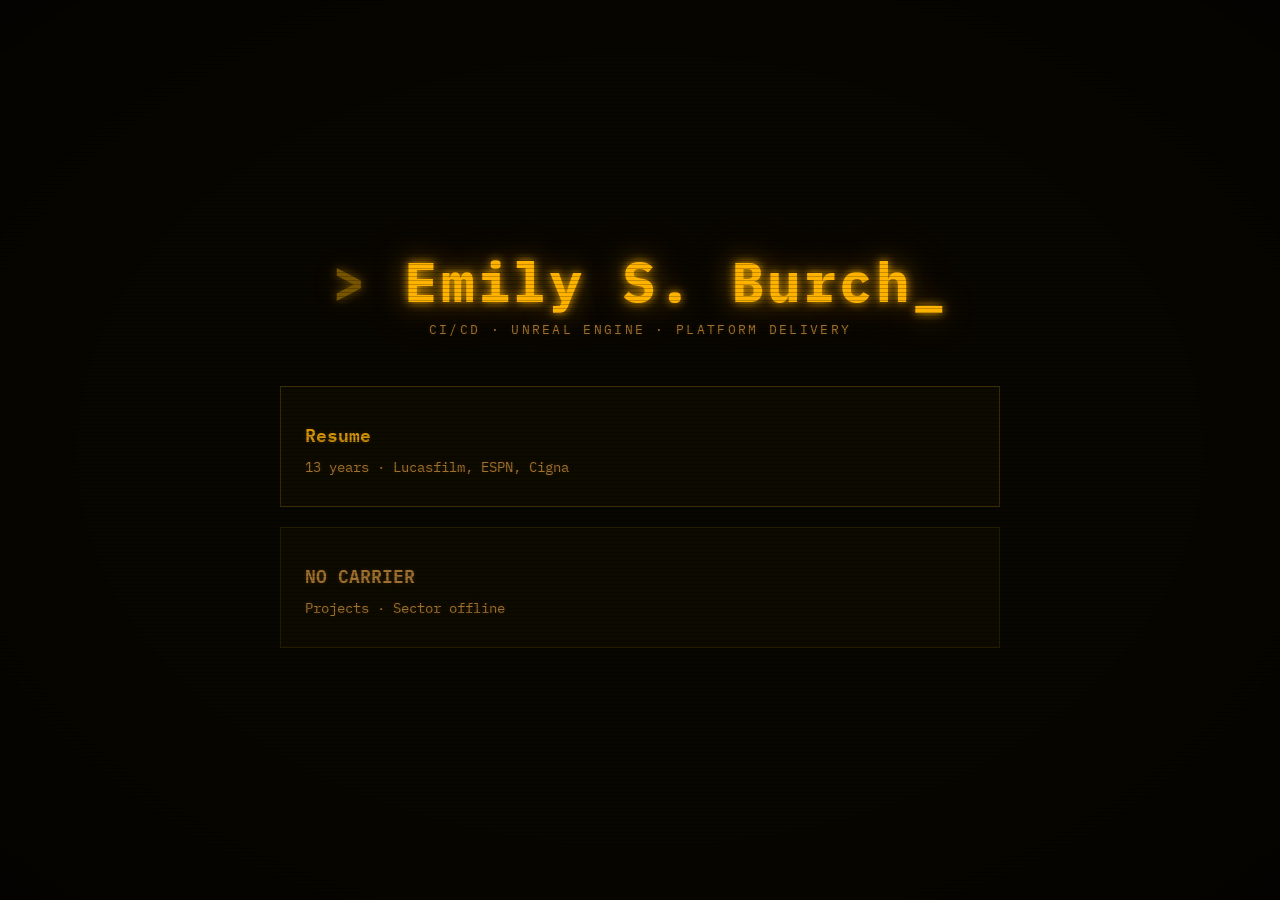
<file: index.html>
<!DOCTYPE html>
<html lang="en">
<head>
  <meta charset="UTF-8" />
  <meta name="viewport" content="width=device-width, initial-scale=1.0" />
  <meta name="format-detection" content="telephone=no" />
  <title>Emily S. Burch – Software Engineer</title>
  <meta name="description" content="Portfolio of Emily S. Burch — senior software engineer specializing in CI/CD, game engine build systems, and platform delivery." />
  <link rel="icon" href="data:image/svg+xml,%3Csvg xmlns='http://www.w3.org/2000/svg' viewBox='0 0 32 32'%3E%3Crect width='32' height='32' rx='0' fill='%23080600'/%3E%3Ctext x='16' y='23' text-anchor='middle' font-family='monospace' font-size='19' font-weight='700' fill='%23ffb300'%3EE%3C/text%3E%3C/svg%3E" />
  <meta name="theme-color" content="#080600" />
  <link rel="preconnect" href="https://fonts.googleapis.com" />
  <link rel="preconnect" href="https://fonts.gstatic.com" crossorigin />
  <link rel="stylesheet" href="https://fonts.googleapis.com/css2?family=IBM+Plex+Mono:wght@400;600;700&display=swap" />
  <link rel="stylesheet" href="style.css" />
</head>
<body>
  <a class="skip-link" href="#main-content">Skip to content</a>
  <main class="flicker" id="main-content" tabindex="-1">
    <header>
      <h1 aria-label="Emily S. Burch">Emily<span class="name-suffix"> S. Burch</span></h1>
      <p class="tagline">CI/CD &middot; Unreal Engine &middot; Platform Delivery</p>
    </header>

    <nav class="cards" aria-label="Site sections">
      <a class="card" href="resume.html">
        <h2>Resume</h2>
        <p>13 years &middot; Lucasfilm, ESPN, Cigna</p>
      </a>

      <a class="card card--offline" href="" aria-describedby="projects-status">
        <h2>NO CARRIER</h2>
        <p>Projects &middot; Sector offline</p>
      </a>
      <span id="projects-status" hidden>Projects page is a placeholder — content pending</span>
    </nav>
  </main>
</body>
</html>
</file>
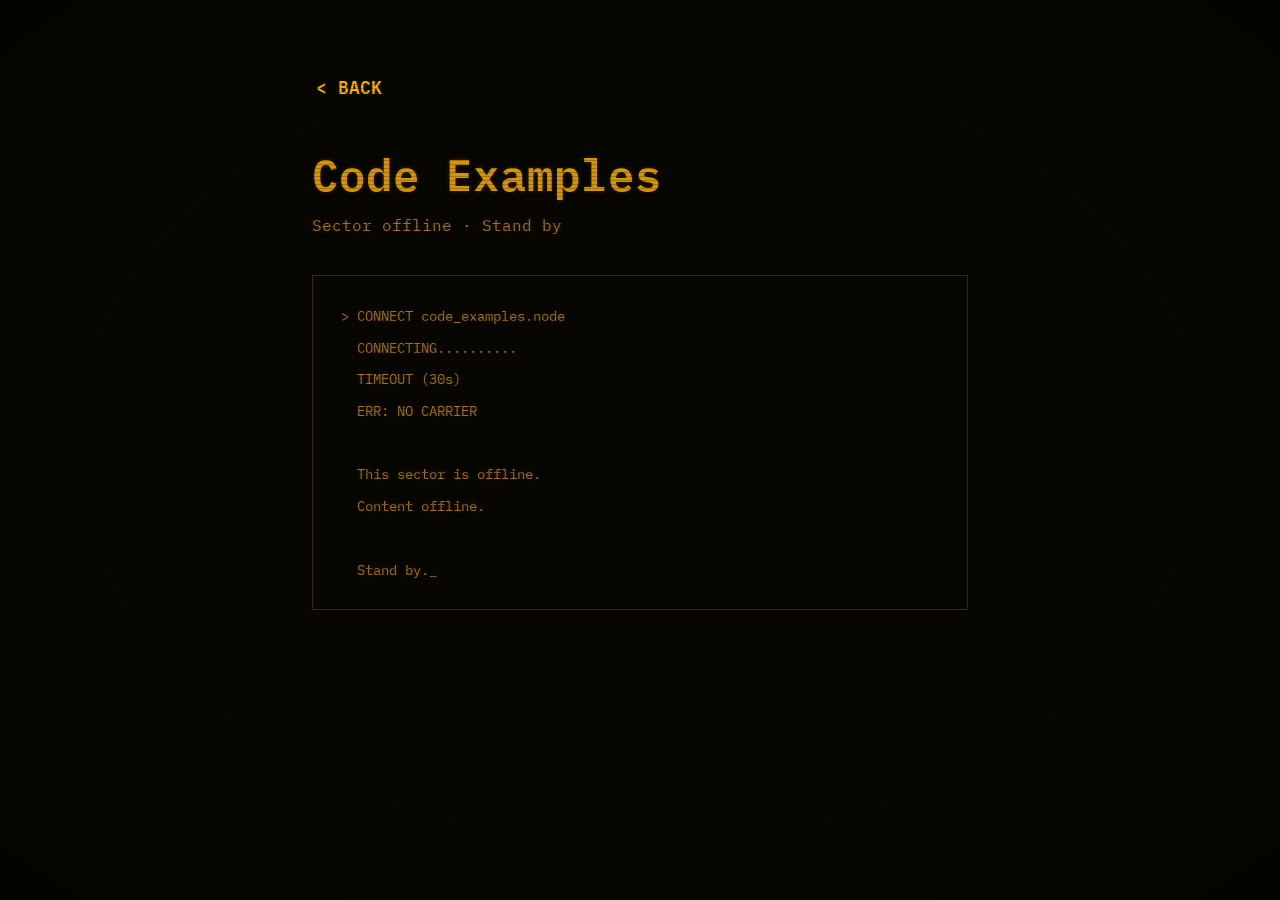
<file: projects.html>
<!DOCTYPE html>
<html lang="en">
<head>
  <meta charset="UTF-8" />
  <meta name="viewport" content="width=device-width, initial-scale=1.0" />
  <meta name="format-detection" content="telephone=no" />
  <title>Projects – Emily S. Burch</title>
  <meta name="description" content="Code examples and selected projects by Emily S. Burch — software engineer." />
  <link rel="icon" href="data:image/svg+xml,%3Csvg xmlns='http://www.w3.org/2000/svg' viewBox='0 0 32 32'%3E%3Crect width='32' height='32' rx='0' fill='%23080600'/%3E%3Ctext x='16' y='23' text-anchor='middle' font-family='monospace' font-size='19' font-weight='700' fill='%23ffb300'%3EE%3C/text%3E%3C/svg%3E" />
  <meta name="theme-color" content="#080600" />
  <link rel="preconnect" href="https://fonts.googleapis.com" />
  <link rel="preconnect" href="https://fonts.gstatic.com" crossorigin />
  <link rel="stylesheet" href="https://fonts.googleapis.com/css2?family=IBM+Plex+Mono:wght@400;600;700&display=swap" />
  <link rel="stylesheet" href="style.css" />
</head>
<body>
  <a class="skip-link" href="#main-content">Skip to content</a>
  <main class="page" id="main-content" tabindex="-1">
    <a class="back" href="index.html" aria-label="Back to home">&lt; BACK</a>

    <h1>Code Examples</h1>
    <p class="subtitle">Sector offline &middot; Stand by</p>

    <pre class="terminal-log">&gt; CONNECT code_examples.node
  CONNECTING..........
  TIMEOUT (30s)
  ERR: NO CARRIER

  This sector is offline.
  Content offline.

  Stand by._</pre>
  </main>
</body>
</html>
</file>
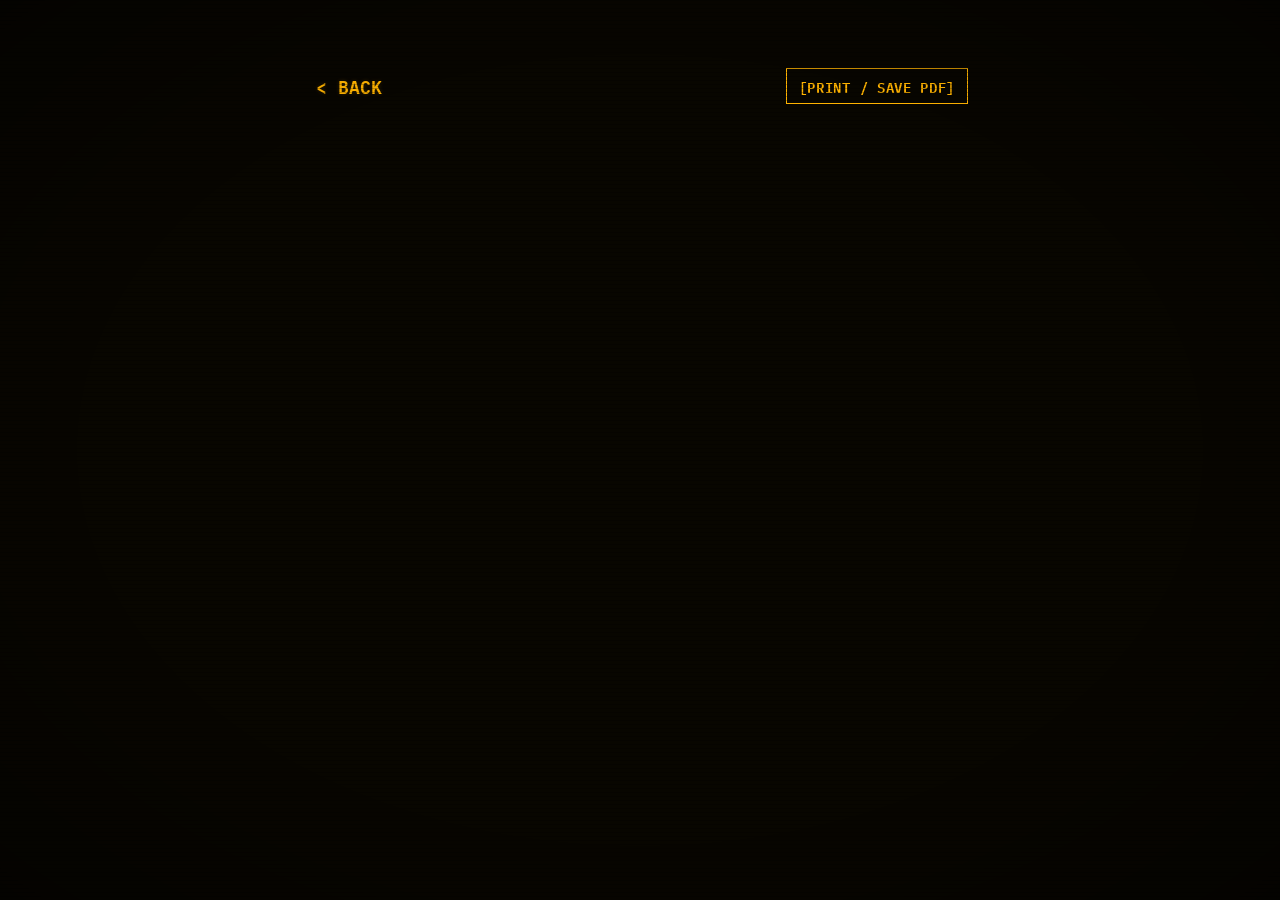
<file: resume.template.html>
<!DOCTYPE html>
<html lang="en">
<head>
  <meta charset="UTF-8" />
  <meta name="viewport" content="width=device-width, initial-scale=1.0" />
  <meta name="format-detection" content="telephone=no" />
  <title>Resume – Emily S. Burch</title>
  <meta name="description" content="Resume of Emily S. Burch — senior software engineer with 13+ years in CI/CD, Unreal Engine pipelines, and cross-platform game delivery at Lucasfilm and ESPN." />
  <link rel="icon" href="data:image/svg+xml,<svg xmlns='http://www.w3.org/2000/svg' viewBox='0 0 32 32'><rect width='32' height='32' rx='0' fill='%23080600'/><text x='16' y='23' text-anchor='middle' font-family='monospace' font-size='19' font-weight='700' fill='%23ffb300'>E</text></svg>" />
  <meta name="theme-color" content="#080600" />
  <link rel="preconnect" href="https://fonts.googleapis.com" />
  <link rel="preconnect" href="https://fonts.gstatic.com" crossorigin />
  <link rel="stylesheet" href="https://fonts.googleapis.com/css2?family=IBM+Plex+Mono:wght@400;600;700&family=IBM+Plex+Sans:wght@400;600&display=swap" />
  <link rel="stylesheet" href="style.css" />
</head>
<body>
  <a class="skip-link" href="#main-content">Skip to content</a>
  <main class="page" id="main-content" tabindex="-1">
    <div class="page-actions">
      <a class="back" href="index.html" aria-label="Back to home">&lt; BACK</a>
      <button class="print-btn" id="pdf-btn" aria-label="Print or save resume as PDF">[PRINT / SAVE PDF]</button>
    </div>

<!-- RESUME_CONTENT -->
  </main>
  <script>
    var btn = document.getElementById('pdf-btn');
    if (btn) btn.addEventListener('click', function () { window.print(); });
  </script>
</body>
</html>
</file>
<file: style.css>
*, *::before, *::after {
  box-sizing: border-box;
  margin: 0;
  padding: 0;
}

@keyframes fade-up {
  from { opacity: 0; transform: translateY(10px); }
  to   { opacity: 1; transform: translateY(0); }
}

@keyframes blink {
  0%, 100% { opacity: 1; }
  50%       { opacity: 0; }
}

/* Subtle phosphor flicker — analog refresh irregularity */
@keyframes flicker {
  0%   { opacity: 1; }
  2%   { opacity: 0.96; }
  4%   { opacity: 1; }
  52%  { opacity: 1; }
  54%  { opacity: 0.97; }
  56%  { opacity: 1; }
  100% { opacity: 1; }
}

/* Skip-to-content link — visible on keyboard focus, hidden otherwise */
.skip-link {
  position: absolute;
  top: -100%;
  left: 0;
  padding: 0.5rem 1.25rem;
  background: var(--accent);
  color: var(--bg);
  font-family: var(--font-heading);
  font-size: 0.85rem;
  font-weight: 700;
  letter-spacing: 0.05em;
  text-decoration: none;
  text-transform: uppercase;
  z-index: 10000;
}

.skip-link:focus {
  top: 0;
}

/* Focus indicators — visible for all keyboard/assistive-tech users */
:focus-visible {
  outline: 2px solid var(--accent);
  outline-offset: 3px;
  border-radius: var(--radius-sm);
}

:root {
  --font-heading: 'IBM Plex Mono', 'Courier New', monospace;
  --font-body: 'IBM Plex Mono', 'Courier New', monospace;
  --bg: #080600;
  --surface: #0d0a00;
  --border: #3a2c00;
  --accent: #ffb300;
  --accent-hover: #ffc840;
  --accent-glow: rgba(255, 179, 0, 0.2);
  --text: #d4940a;
  --muted: #a07030;
  --radius: 0px;
  --radius-sm: 0px;
}

body {
  background-color: var(--bg);
  color: var(--text);
  font-family: var(--font-body);
  min-height: 100vh;
  display: flex;
  align-items: center;
  justify-content: center;
  padding: 2rem;
  /* Global phosphor bloom — all text has slight amber glow like lit phosphor */
  text-shadow: 0 0 4px rgba(255, 179, 0, 0.2);
}

/* CRT scanlines — horizontal raster lines of a phosphor display */
body::before {
  content: '';
  position: fixed;
  inset: 0;
  background: repeating-linear-gradient(
    0deg,
    transparent,
    transparent 3px,
    rgba(0, 0, 0, 0.22) 3px,
    rgba(0, 0, 0, 0.22) 4px
  );
  pointer-events: none;
  z-index: 9999;
}

/* CRT vignette — screen darker at edges */
body::after {
  content: '';
  position: fixed;
  inset: 0;
  background: radial-gradient(ellipse at center, transparent 62%, rgba(0, 0, 0, 0.4) 100%);
  pointer-events: none;
  z-index: 9998;
}

main {
  max-width: 720px;
  width: 100%;
  will-change: opacity, transform;
  animation: fade-up 0.45s cubic-bezier(0.25, 1, 0.5, 1) both;
}

/* Flicker only on the landing page — resume is a document, not a terminal session */
main.flicker {
  animation:
    fade-up 0.45s cubic-bezier(0.25, 1, 0.5, 1) both,
    flicker 9s 0.5s linear infinite;
}

header {
  text-align: center;
  margin-bottom: 3rem;
}

header h1 {
  font-family: var(--font-heading);
  font-size: clamp(3rem, 12vw, 8rem);
  font-weight: 700;
  letter-spacing: 0.04em;
  line-height: 1;
  color: var(--accent);
  text-shadow:
    0 0 10px rgba(255, 179, 0, 0.9),
    0 0 30px rgba(255, 179, 0, 0.5),
    0 0 70px rgba(255, 179, 0, 0.2);
}

/* Terminal prompt prefix */
header h1::before {
  content: '> ';
  color: var(--accent);
  opacity: 0.45;
}

/* Blinking cursor — stops after 5 blinks then stays solid, like a real terminal */
header h1::after {
  content: '_';
  animation: blink 1.2s step-end 5;
  animation-fill-mode: forwards;
}

/* Surname hidden on narrow viewports — first name fills the hero at large size */
.name-suffix {
  display: none;
}

@media (min-width: 640px) {
  header h1 {
    font-size: clamp(2rem, 5.5vw, 3.5rem);
  }

  .name-suffix {
    display: inline;
  }
}

/* Index styles */
.tagline {
  margin-top: 0.75rem;
  color: var(--muted);
  font-family: var(--font-heading);
  font-size: 0.8rem;
  font-weight: 400;
  text-transform: uppercase;
  letter-spacing: 0.18em;
}

.cards {
  display: flex;
  flex-direction: column;
  gap: 1.25rem;
}

.card {
  background: var(--surface);
  border: 1px solid var(--border);
  border-radius: var(--radius);
  padding: 1.75rem 1.5rem;
  text-decoration: none;
  color: inherit;
  transition: border-color 0.15s, box-shadow 0.15s;
  display: flex;
  flex-direction: column;
  gap: 0.5rem;
}

.card:hover,
.card:focus-visible {
  background: var(--accent);
  color: var(--bg);
  border-color: var(--accent);
  box-shadow: none;
  text-shadow: none;
}


.card:hover p,
.card:focus-visible p {
  color: var(--bg);
  opacity: 0.75;
}



.card:active {
  background: var(--accent-hover);
  transition-duration: 0.05s;
}

.card:focus-visible {
  outline-offset: 2px;
}

/* Offline / unavailable card variant — dimmed via color, not opacity, to preserve contrast */
.card--offline {
  border-color: rgba(58, 44, 0, 0.55); /* border fades without dragging down text contrast */
}

.card--offline h2 {
  color: var(--muted); /* match body copy level rather than full accent/text brightness */
}

.card--offline:hover,
.card--offline:focus-visible {
  background: var(--surface);
  color: inherit;
  border-color: var(--muted);
  box-shadow: none;
  text-shadow: inherit;
}

.card--offline:hover p,
.card--offline:focus-visible p {
  color: var(--muted);
  opacity: 1;
}

.card h2 {
  font-family: var(--font-heading);
  font-size: 1.1rem;
  font-weight: 600;
  margin-top: 0.25rem;
}

.card p {
  font-size: 0.875rem;
  color: var(--muted);
  line-height: 1.5;
  overflow-wrap: break-word;
}

/* Shared page styles */
.page {
  max-width: 720px;
  margin: 0 auto;
  padding: 2rem;
  align-self: flex-start; /* Anchor to top; don't float on tall viewports */
}

.back {
  display: inline-flex;
  align-items: center;
  gap: 0.4rem;
  color: var(--accent);
  text-decoration: none;
  font-size: 1.1rem;
  font-weight: 600;
  margin-bottom: 2rem;
  min-height: 44px;
  padding-inline: 0.25rem;
  transition: color 0.15s;
}

.back:hover {
  color: var(--accent-hover);
}

.page h1 {
  font-family: var(--font-heading);
  font-size: clamp(2rem, 4vw, 2.75rem);
  font-weight: 600;
  letter-spacing: 0.02em;
  margin-bottom: 0.5rem;
}

.page .subtitle {
  color: var(--muted);
  margin-bottom: 2.5rem;
}

.page .subtitle a {
  color: var(--accent);
  text-decoration: none;
  transition: color 0.15s;
  padding-block: 0.75rem; /* 44px minimum touch target */
  display: inline-block;
}

.page .subtitle a:hover {
  color: var(--accent-hover);
}

/* Resume styles */
.section-body {
  font-size: 0.95rem;
  line-height: 1.7;
  color: var(--muted);
  overflow-wrap: break-word;
}

.skill-list {
  display: flex;
  flex-direction: column;
  gap: 0.6rem;
}

.skill-row {
  display: flex;
  gap: 0.75rem;
  flex-wrap: wrap;
  align-items: baseline;
}

.skill-label {
  font-size: 0.85rem;
  color: var(--muted);
  min-width: 200px;
}

.skill-row > span:not(.skill-label) {
  overflow-wrap: break-word;
  min-width: 0;
}

.section {
  margin-bottom: 2.5rem;
}

.section h2 {
  font-size: 0.8rem;
  text-transform: uppercase;
  letter-spacing: 0.1em;
  color: var(--accent);
  margin-bottom: 1rem;
  padding-bottom: 0.5rem;
  border-bottom: 1px solid var(--border);
  text-shadow: 0 0 8px rgba(255, 179, 0, 0.4);
}

/* Terminal comment prefix on section labels */
.section h2::before {
  content: '// ';
  opacity: 0.5;
}

.entry {
  margin-bottom: 1.25rem;
}

.entry-header {
  display: flex;
  justify-content: space-between;
  align-items: baseline;
  flex-wrap: wrap;
  gap: 0.25rem;
}

.entry h3 {
  font-size: 1rem;
  font-weight: 600;
  min-width: 0;
  overflow-wrap: break-word;
}

.entry .date {
  font-size: 0.8rem;
  color: var(--muted);
}

/* Bracketed dates — terminal timestamp style */
.entry .date::before { content: '['; }
.entry .date::after  { content: ']'; }

.entry .org {
  color: var(--muted);
  font-size: 0.9rem;
  margin-bottom: 0.4rem;
}

/* @ prefix on org/location — like a handle or address */
.entry .org::before {
  content: '@ ';
  color: var(--accent);
  opacity: 0.7;
}

.entry ul {
  padding-left: 1.5rem;
  font-size: 0.9rem;
  line-height: 1.7;
  color: var(--muted);
  overflow-wrap: break-word;
  list-style: none;
}

/* Terminal prompt character as list bullet */
.entry ul li {
  position: relative;
}

.entry ul li::before {
  content: '>';
  position: absolute;
  left: -1.25rem;
  color: var(--accent);
  opacity: 0.6;
}

.tags {
  display: flex;
  flex-wrap: wrap;
  gap: 0.5rem;
}

.tag {
  background: var(--border);
  border-radius: var(--radius-sm);
  padding: 0.25rem 0.65rem;
  font-size: 0.8rem;
  color: var(--text);
}

/* Terminal session log — offline / status pages */
.terminal-log {
  font-family: var(--font-body);
  font-size: 0.9rem;
  line-height: 2.2;
  color: var(--muted);
  border: 1px solid var(--border);
  padding: 1.5rem 1.75rem;
  overflow-x: auto;
  white-space: pre-wrap;
  word-break: break-word;
}

/* Projects styles */
.project-grid {
  display: grid;
  gap: 1.25rem;
}

.project-card {
  background: var(--surface);
  border: 1px solid var(--border);
  border-radius: var(--radius);
  padding: 1.5rem;
  transition: border-color 0.15s, box-shadow 0.15s;
}

.project-card:hover {
  border-color: var(--accent);
  box-shadow: 0 0 14px var(--accent-glow);
}

.project-card h2 {
  font-family: var(--font-heading);
  font-size: 1.05rem;
  font-weight: 600;
  margin-bottom: 0.4rem;
}

.project-card .tags {
  margin-bottom: 0.75rem;
}

.project-card p {
  color: var(--muted);
  font-size: 0.9rem;
  line-height: 1.6;
  margin-bottom: 1rem;
  overflow-wrap: break-word;
}

.project-links {
  display: flex;
  gap: 0.75rem;
}

.project-links a {
  color: var(--accent);
  text-decoration: none;
  font-size: 0.85rem;
  padding: 0.5rem 0.25rem;
  min-height: 44px;
  display: inline-flex;
  align-items: center;
  transition: color 0.15s;
}

.project-links a:hover { color: var(--accent-hover); }

/* Resume page — body copy in sans-serif; terminal chrome stays monospace */
.section-body,
.entry ul,
.skill-row > span:not(.skill-label) {
  font-family: 'IBM Plex Sans', sans-serif;
}

/* Resume page — back/print action bar */
.page-actions {
  display: flex;
  align-items: center;
  justify-content: space-between;
  margin-bottom: 2rem;
}

.page-actions .back {
  margin-bottom: 0;
}

.print-btn {
  display: inline-flex;
  align-items: center;
  gap: 0.4rem;
  background: none;
  border: 1px solid var(--accent);
  color: var(--accent);
  font-family: var(--font-heading);
  font-size: 0.85rem;
  font-weight: 600;
  letter-spacing: 0.05em;
  padding: 0.35rem 0.75rem;
  cursor: pointer;
  transition: background 0.15s, color 0.15s;
  text-transform: uppercase;
}

.print-btn:hover {
  background: var(--accent);
  color: var(--bg);
}

/* Respect reduced-motion preference */
@media (prefers-reduced-motion: reduce) {
  main,
  main.flicker {
    animation: none;
  }

  header h1::after {
    animation: none;
  }

  .card {
    transition: border-color 0.15s;
  }

  .project-card {
    transition: border-color 0.15s;
  }

  .project-card:hover {
    box-shadow: none;
  }

  .back,
  .project-links a {
    transition: color 0.15s;
  }
}

/* Mobile — tighten spacing once content naturally fills narrow viewports */
@media (max-width: 560px) {
  body {
    padding: 1.25rem;
  }

  .page {
    padding: 1.25rem;
  }

  .skill-label {
    min-width: 130px;
    font-size: 0.8rem;
  }
}

/* Print — resume should be readable on paper */
@page {
  margin: 0.5in 0.75in;
  @top-left      { content: ""; }
  @top-center    { content: ""; }
  @top-right     { content: ""; }
  @bottom-left   { content: ""; }
  @bottom-center { content: ""; }
  @bottom-right  { content: ""; }
}

@media print {
  :root {
    --bg: white;
    --surface: white;
    --border: #c8d4df;
    --text: #111;
    --muted: #444;
    --accent: #1a3a5c;
    --accent-hover: #1a3a5c;
  }

  body {
    display: block;
    padding: 0;
    min-height: auto;
    font-size: 11pt;
    background: white;
    color: #111;
  }

  body::before,
  body::after {
    display: none;
  }

  * {
    text-shadow: none !important;
    animation: none !important;
  }

  .page {
    max-width: none;
    padding: 0;
    margin: 0;
  }

  .skip-link,
  .back,
  .page-actions {
    display: none;
  }

  /* Remove touch-target padding from subtitle links — not needed in print */
  .page .subtitle a {
    padding-block: 0;
  }

  /* Remove decorative chrome */
  .card,
  .project-card {
    box-shadow: none;
    border-color: #ddd;
  }

  /* Name header: navy underline separator */
  .page h1 {
    font-size: 18pt;
    font-weight: 700;
    letter-spacing: 0.04em;
    padding-bottom: 0.3rem;
    border-bottom: 2px solid #1a3a5c;
    margin-bottom: 0.4rem;
  }

  /* Keep section heading with the first entry below it */
  .section h2 {
    font-weight: 700;
    border-bottom-width: 1.5px;
    border-bottom-color: #1a3a5c;
    margin-bottom: 0.75rem;
    break-after: avoid;
    page-break-after: avoid;
  }

  /* Prevent page break between a section heading and its first entry */
  .section h2 + .entry {
    break-before: avoid;
    page-break-before: avoid;
  }

  /* Prevent entries from splitting mid-content across pages */
  .entry {
    break-inside: avoid;
    page-break-inside: avoid;
  }

  /* Job titles in accent navy */
  .entry h3 {
    color: #1a3a5c;
  }

  /* Remove default paragraph margins that create large gaps between sections */
  p {
    margin: 0;
  }

  /* Suppress terminal chrome decorations in print */
  .section h2::before,
  .entry .org::before,
  .entry ul li::before,
  .card .icon::before {
    content: none;
  }

  .entry .date::before,
  .entry .date::after {
    content: none;
  }

  /* Restore standard list style for print */
  .entry ul {
    list-style: disc;
    padding-left: 1.25rem;
  }

  .entry ul li::before {
    display: none;
  }

  /* Links: show href for external links, suppress for tel/mailto/subtitle */
  a[href^="http"]::after {
    content: " (" attr(href) ")";
    font-size: 0.8em;
    color: #555;
  }

  a[href^="tel"]::after,
  a[href^="mailto"]::after,
  .subtitle a::after {
    content: none;
  }
}
</file>
